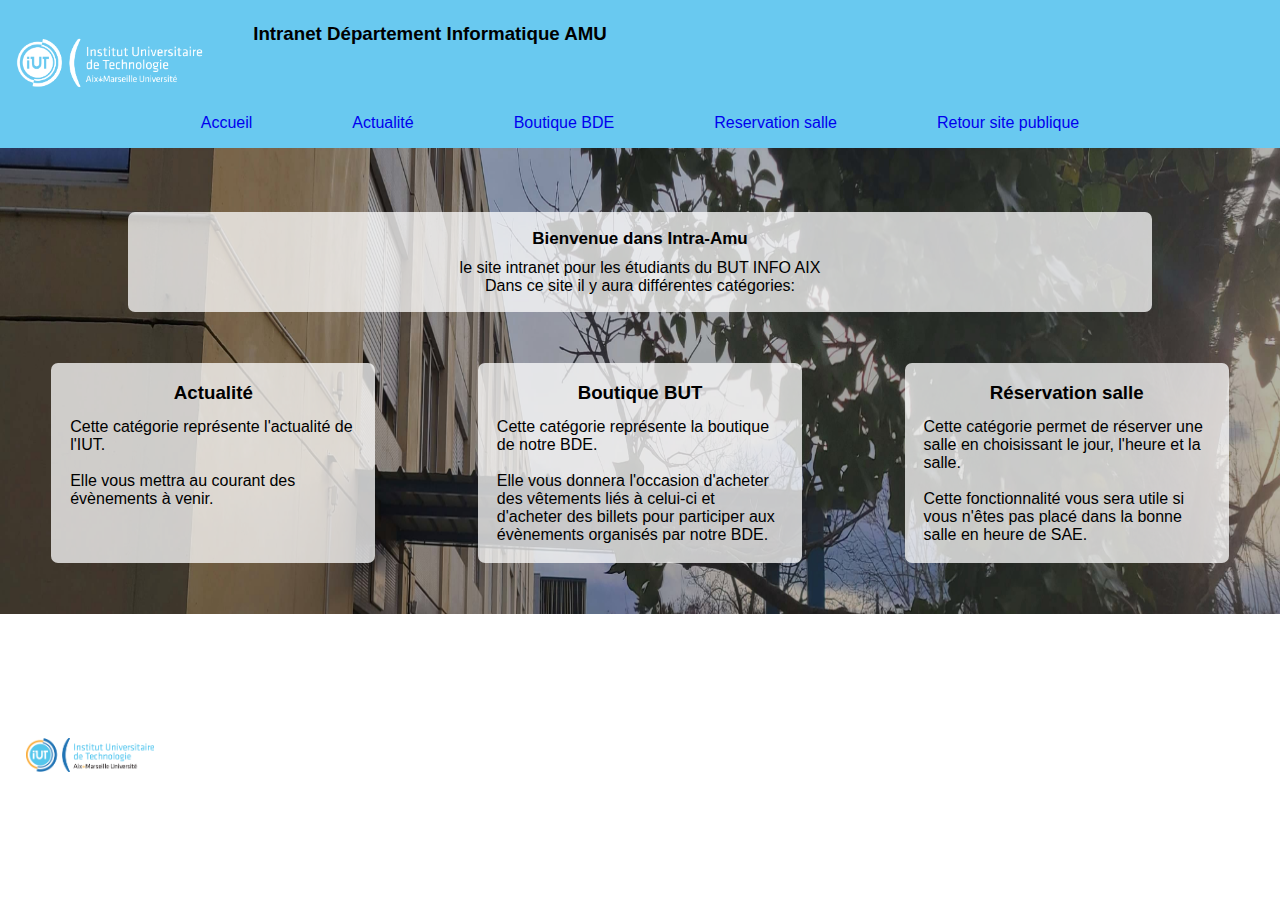
<file: IntraNet/index.html>
<!DOCTYPE html>
<html lang="fr">
<head>
    <meta charset="UTF-8">
    <link rel="stylesheet" href="css/style.css">

    <title>Intra-Amu</title>
</head>
<body>
<header>

        <nav class="navbar">
            <div class="e">
                <a href="https://www.univ-amu.fr/"><img src="img/logo_blanc_iut.png" alt="site original de l'iut"></a>
                <h3 class = "logo_title">Intranet Département Informatique AMU</h3>
            </div>
            <ul>
                <li><a href="index.html">Accueil</a></li>
                <li><a href="Actualite.html">Actualité</a></li>
                <li><a href="BoutiqueBDE.html">Boutique BDE</a></li>
                <li><a href="ReservationSalle.html">Reservation salle</a></li>
                <li><a href="../site_departement_info/html/index.html">Retour site publique</a></li>
            </ul>
</header>
<div class="encadrert"><h2>Bienvenue dans Intra-Amu</h2>le site intranet pour les étudiants du BUT INFO AIX<br>
    Dans ce site il y aura différentes catégories: </div>
<div class="e_encadre">
    <div class="encadrer"><h3>Actualité</h3>Cette catégorie représente l'actualité de l'IUT.<br><br>
        Elle vous mettra au courant des évènements à venir.</div>

    <div class="encadrer"><h3>Boutique BUT</h3>Cette catégorie représente la boutique de notre BDE.<br><br>
        Elle vous donnera l'occasion d'acheter des vêtements liés à celui-ci et d'acheter des billets pour participer aux évènements organisés par notre BDE.</div>

    <div class="encadrer"><h3>Réservation salle</h3> Cette catégorie permet de réserver une salle en choisissant le jour,
        l'heure et la salle.<br><br> Cette fonctionnalité vous sera utile si vous n'êtes pas placé dans la bonne salle en heure de SAE.</div>
</div>



<footer>
    <a class="logo" href="https://www.univ-amu.fr/"><img src="img/logo_amu_header.png"></a>

    </footer>

    <script src="javascript/redirect.js"></script>
</body>
</html>
</file>
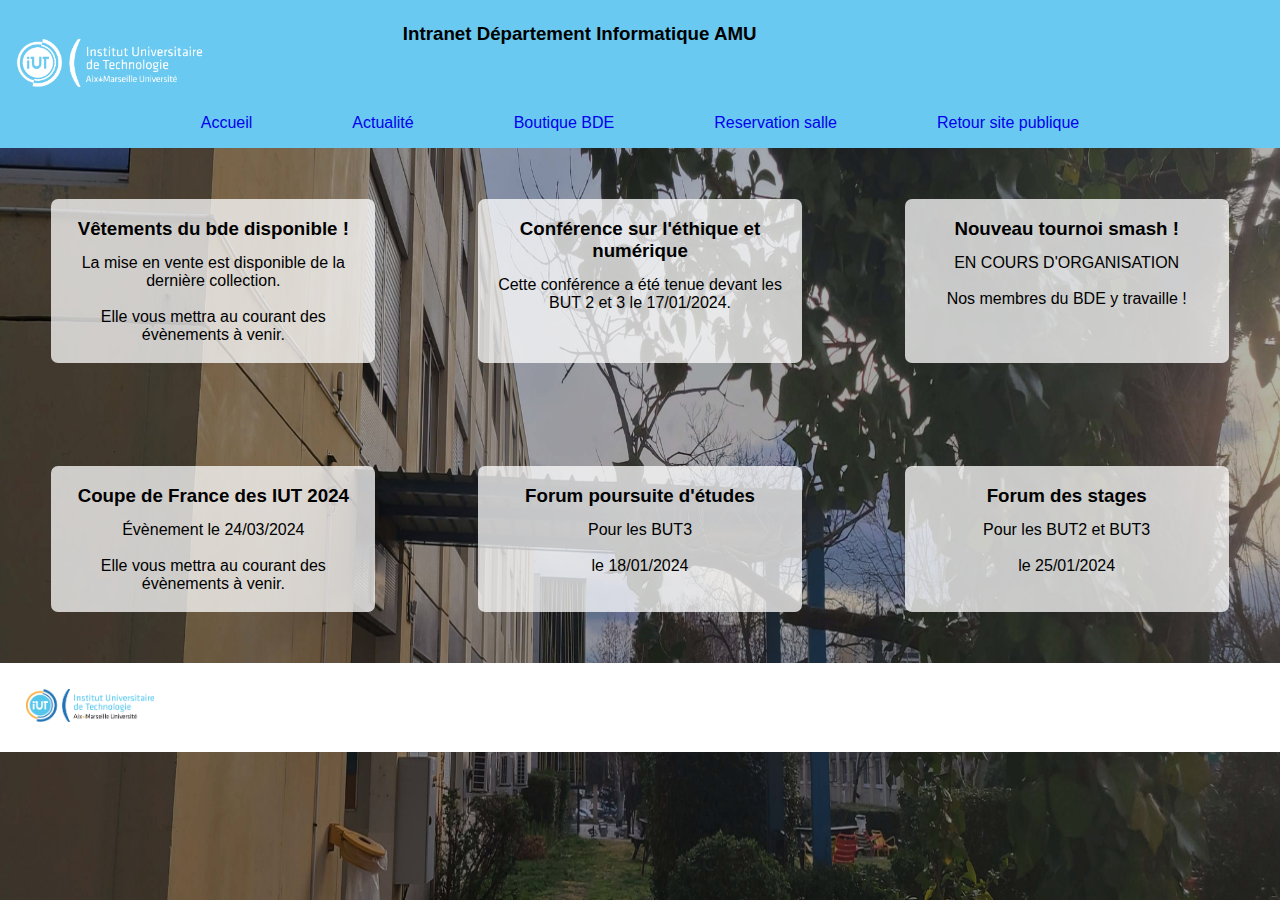
<file: IntraNet/Actualite.html>
<!DOCTYPE html>
<html lang="fr">
<head>
    <meta charset="UTF-8">
    <link rel="stylesheet" href="css/Actualite.css">
    <title>Intra-Amu</title>
</head>
<body>
    <header>

        <nav class="navbar">
            <div class="e">
                <a href="https://www.univ-amu.fr/"><img src="img/logo_blanc_iut.png" alt="site original de l'iut"></a>

                <h3 class = "logo_title">Intranet Département Informatique AMU</h3>
            </div>
            <ul>
                <li><a href="index.html">Accueil</a></li>
                <li><a href="Actualite.html">Actualité</a></li>
                <li><a href="BoutiqueBDE.html">Boutique BDE</a></li>
                <li><a href="ReservationSalle.html">Reservation salle</a></li>
                <li><a href="../site_departement_info/html/index.html">Retour site publique</a></li>

            </ul>

        </nav>
    </header>


    <div class="e_encadre">
        <div class="encadrer"><h3>Vêtements du bde disponible !</h3>La mise en vente est disponible de la dernière collection.<br><br>
            Elle vous mettra au courant des évènements à venir.</div>

        <div class="encadrer"><h3>Conférence sur l'éthique et numérique</h3>Cette conférence a été tenue devant les BUT 2 et 3 le 17/01/2024.<br><br>
            </div>

        <div class="encadrer"><h3>Nouveau tournoi smash !</h3> EN COURS D'ORGANISATION<br><br>
            Nos membres du BDE y travaille !</div>

    </div>

    <div class="e_encadre">
        <div class="encadrer"><h3>Coupe de France des IUT 2024</h3>Évènement le 24/03/2024<br><br>
            Elle vous mettra au courant des évènements à venir.</div>

        <div class="encadrer"><h3>Forum poursuite d'études</h3>Pour les BUT3<br><br>
            le 18/01/2024
            </div>

        <div class="encadrer"><h3>Forum des stages</h3> Pour les BUT2 et BUT3<br><br>
            le 25/01/2024
            </div>
    </div>

    <footer>
        <a class="logo" href="https://www.univ-amu.fr/"><img src="img/logo_amu_header.png"></a>

    </footer>
    <script src="javascript/redirect.js"></script>
</body>
</html>
</file>
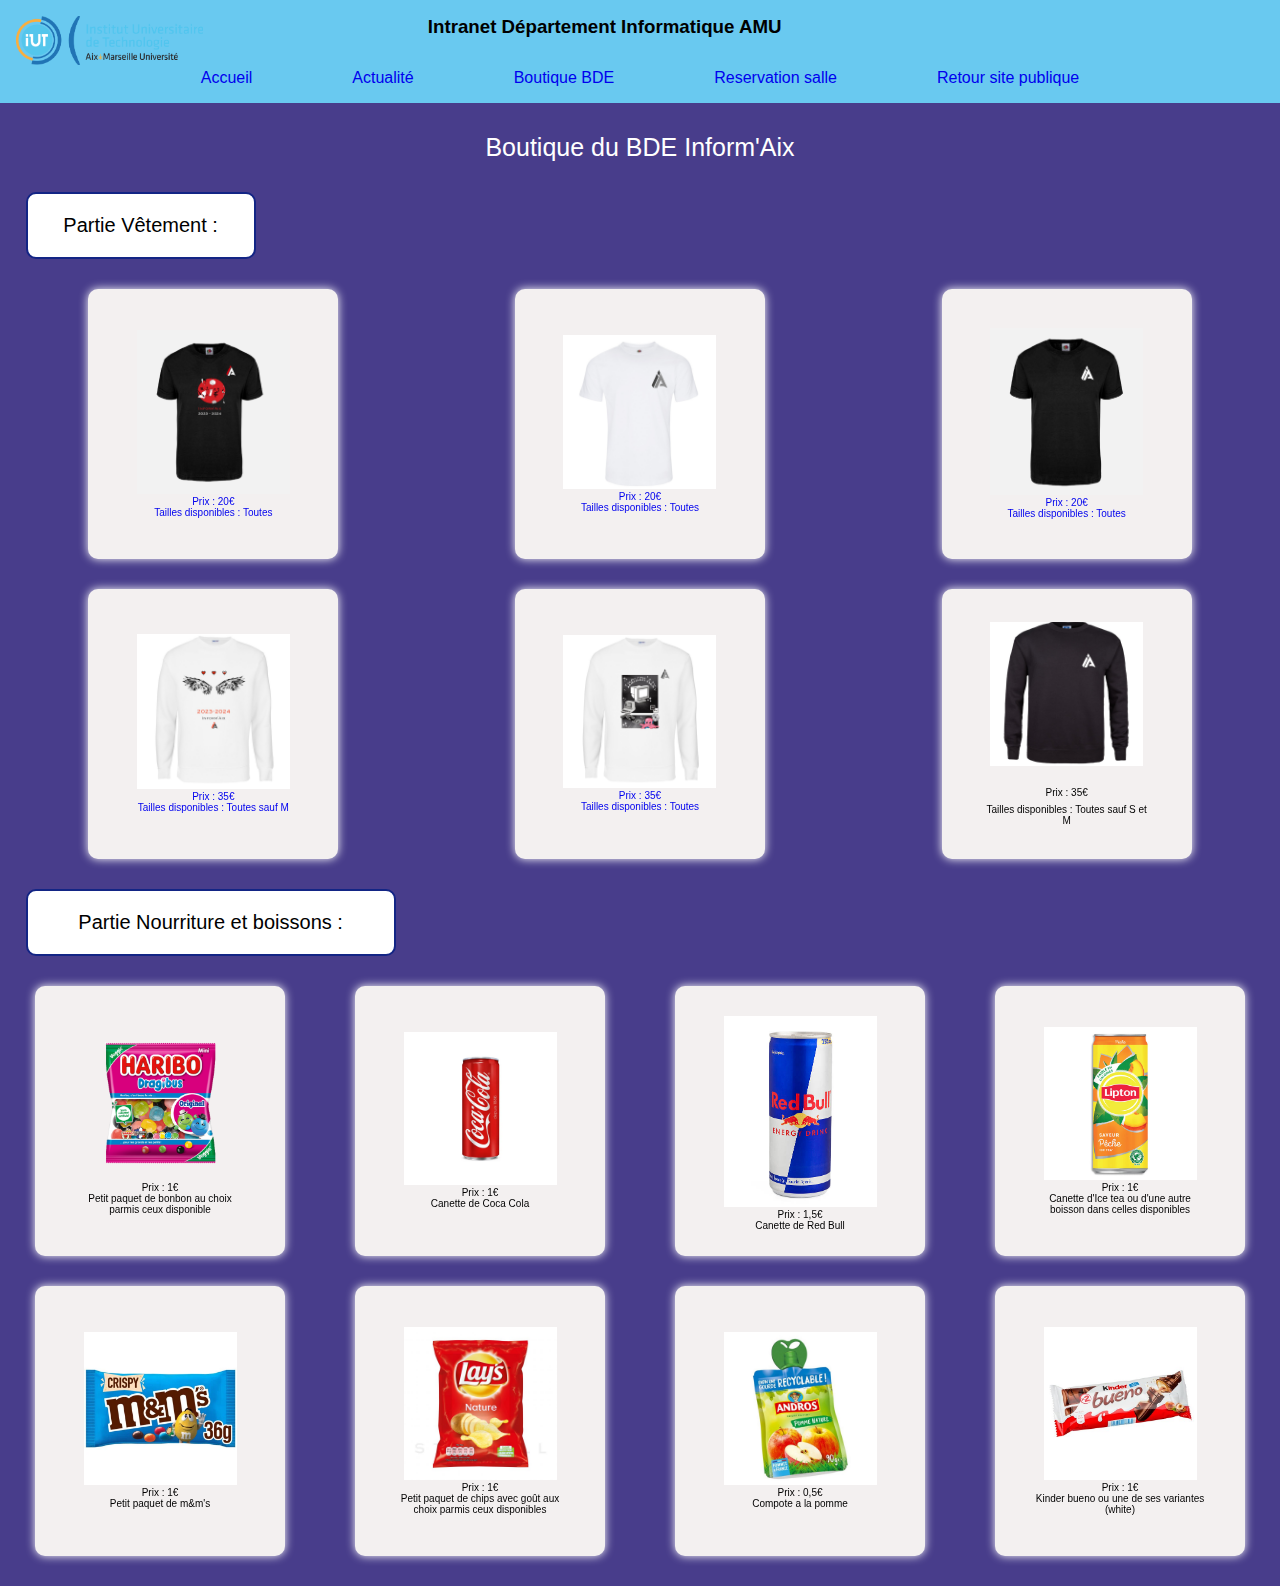
<file: IntraNet/BoutiqueBDE.html>
<!DOCTYPE html>
<html lang="fr">
<head>
    <meta charset="UTF-8">
    <link rel="stylesheet" href="css/BoutiqueBDE.css">
    <title>Intra-Amu</title>
    <script>
        // Fonction pour afficher le pop-up
        function showPopup() {
            document.getElementById('popup').style.display = 'flex';
        }

        // Fonction pour masquer le pop-up
        function hidePopup() {
            document.getElementById('popup').style.display = 'none';
        }

    </script>
</head>
<body>
<header>
    <nav class="navbar">
        <div class="e">
            <a href="index.html"><img src="img/logo_amu_header.png" alt="Accueil"></a>

            <h3 class = "logo_title">Intranet Département Informatique AMU</h3>
        </div>
        <ul>
            <li><a href="index.html">Accueil</a></li>
            <li><a href="Actualite.html">Actualité</a></li>
            <li><a href="BoutiqueBDE.html">Boutique BDE</a></li>
            <li><a href="ReservationSalle.html">Reservation salle</a></li>
            <li><a href="../site_departement_info/html/index.html">Retour site publique</a></li>
        </ul>
    </nav>
</header>
<div class="overlay" id="popup">
    <div class="popup" onclick="hidePopup()">
        <span class="close-btn" onclick="hidePopup()">&times;</span>
        <p>Ce produit est disponible au BDE, rends-toi là-bas pour l'acheter.</p>
    </div>
</div>
    <div class="produit">
        Boutique du BDE Inform'Aix
    </div>
    <div class="partie">
    Partie Vêtement :
    </div>
    <div class="vrai_produit">
        <div class="vrai_vrai_produit">
            <a href="https://informaix.sumupstore.com/article/t-shirt-japon">
            <div><img src="img/t%20shirt%20japon.png"></div>
            <div>Prix : 20€</div>
            <div>Tailles disponibles : Toutes</div></a>
        </div>
        <div class="vrai_vrai_produit">
            <a href="https://informaix.sumupstore.com/article/t-shirt-inform-aix-blanc">
            <div><img src="img/t_shirt_blanc.png"></div>
            <div>Prix : 20€</div>
                <div>Tailles disponibles : Toutes</div></a>
        </div>
        <div class="vrai_vrai_produit">
            <a href="https://informaix.sumupstore.com/article/t-shirt-inform-aix-noir">
            <div><img src="img/t%20shit%20noir.png"></div>
            <div>Prix : 20€</div>
                <div>Tailles disponibles : Toutes</div></a>
    </div>
    </div>
    <div class="vrai_produit">
            <div class="vrai_vrai_produit">
                <a href="https://informaix.sumupstore.com/article/sweat-gamer">
                <div><img src="img/pull_gamer.png"></div>
                <div>Prix : 35€</div>
                    <div>Tailles disponibles : Toutes sauf M</div></a>
            </div>
            <div class="vrai_vrai_produit">
                <a href="https://informaix.sumupstore.com/article/sweat-informatique">
                <div><img src="img/pull_informaix.png"></div>
                <div>Prix : 35€</div>
                    <div>Tailles disponibles : Toutes</div></a>
            </div>
        <div class="vrai_vrai_produit">
            <div><img src="img/pull_noir.png">
            </div>
            <div>Prix : 35€</div>
                <div>Tailles disponibles : Toutes sauf S et M</div></a>
        </div>
    </div>
    <div class="partie2">
        Partie Nourriture et boissons :
    </div>
<div class="vrai_produit">
    <div class="vrai_vrai_produit"><a onclick="showPopup()">
            <div><img src="img/dragibus.png"></div>
            <div>Prix : 1€</div>
            <div>Petit paquet de bonbon au choix parmis ceux disponible</div></a>
    </div>
    <div class="vrai_vrai_produit"><a onclick="showPopup()">
            <div><img src="img/COCA-33cl.webp"></div>
            <div>Prix : 1€</div>
            <div>Canette de Coca Cola</div></a>
    </div>
    <div class="vrai_vrai_produit">
        <a onclick="showPopup()">
            <div><img src="img/canette_red_bull.jpg"></div>
            <div>Prix : 1,5€</div>
            <div>Canette de Red Bull</div></a>
    </div>
    <div class="vrai_vrai_produit">
        <a onclick="showPopup()">
            <div><img src="img/496032_d1.jpg"></div>
            <div>Prix : 1€</div>
            <div>Canette d'Ice tea ou d'une autre boisson dans celles disponibles</div></a>
    </div>
</div>
<div class="vrai_produit">
    <div class="vrai_vrai_produit">
        <a onclick="showPopup()">
            <div><img src="img/m&ms.webp"></div>
            <div>Prix : 1€</div>
            <div>Petit paquet de m&m's</div></a>
    </div>
    <div class="vrai_vrai_produit">
        <a onclick="showPopup()">
            <div><img src="img/lays_chips_nature_45g_centrale_ethnique.jpg"></div>
            <div>Prix : 1€</div>
            <div>Petit paquet de chips avec goût aux choix parmis ceux disponibles</div></a>
    </div>
    <div class="vrai_vrai_produit">
        <a onclick="showPopup()">
            <div><img src="img/gourdes-compote-de-pomme-andros-90g-recyclable.jpg"></div>
            <div>Prix : 0,5€</div>
            <div>Compote a la pomme</div></a>
    </div>
    <div class="vrai_vrai_produit">
        <a onclick="showPopup()">
            <div><img src="img/kinder%20bueno.jpg"></div>
            <div>Prix : 1€</div>
            <div>Kinder bueno ou une de ses variantes (white)</div></a>
    </div>
</div>
<script src="javascript/redirect.js"></script>
</body>
</html>
</file>
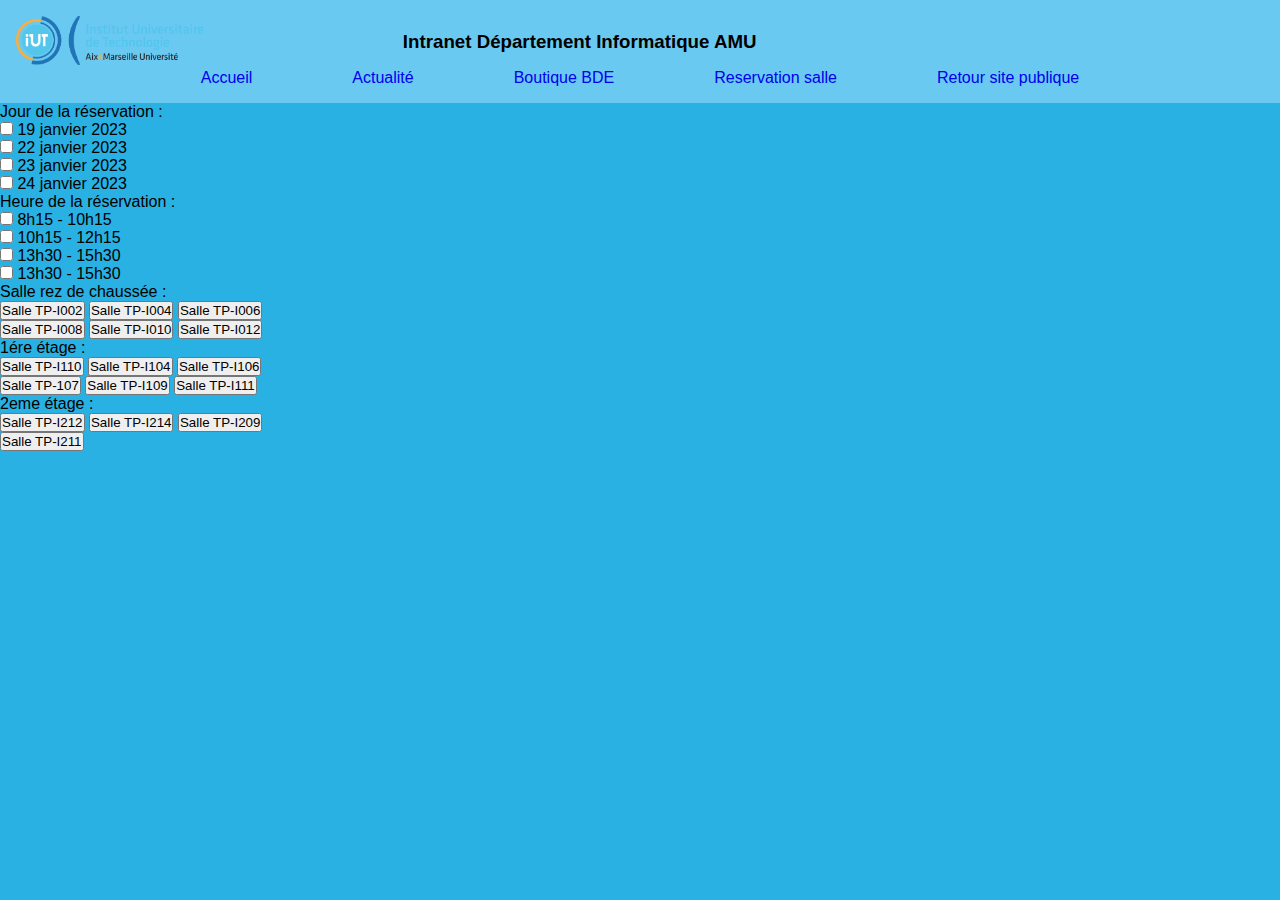
<file: IntraNet/ReservationSalle.html>
<!DOCTYPE html>
<html lang="fr">
<head>
    <meta charset="UTF-8">
    <link rel="stylesheet" href="css/ReservationSalle.css">
    <title>Intra-Amu</title>
</head>
<body>
    <header>

        <nav class="navbar">
            <div class="e">
                <a href="index.html"><img src="img/logo_amu_header.png" alt="Accueil"></a>
                <h3 class = "logo_title">Intranet Département Informatique AMU</h3>
            </div>
            <ul>
                <li><a href="index.html">Accueil</a></li>
                <li><a href="Actualite.html">Actualité</a></li>
                <li><a href="BoutiqueBDE.html">Boutique BDE</a></li>
                <li><a href="ReservationSalle.html">Reservation salle</a></li>
                <li><a href="../site_departement_info/html/index.html">Retour site publique</a></li>

            </ul>

        </nav>
    </header>
    <form id="form" title="contact" action="mailto:iut-aix-rt@univ-amu.fr" name="Bonjour, je vous contact pour la réservation d'une salle" method="post" enctype="text/plain" class="coucou">
        <div class="e">
        <div class="resa_texte">
            Jour de la réservation :
        </div>
        <p class="choix">
            <input  type="checkbox" name="Jour de la reservation " value=" 19 janvier 2023" id="moins15"> <label for="moins15">19 janvier 2023</label><br>
            <input  type="checkbox" name="Jour de la reservation " value=" 22 janvier 2023" id="medium15-25"> <label for="medium15-25">22 janvier 2023</label><br>
            <input  type="checkbox" name="Jour de la reservation " value=" 23 janvier 2023" id="medium25-40"> <label for="medium25-40">23 janvier 2023</label><br>
            <input  type="checkbox" name="Jour de la reservation " value=" 24 janvier 2023" id="plus40"> <label for="plus40">24 janvier 2023</label>
            </p>
        <div class="resa_texte">
            Heure de la réservation :
        </div>
            <p aria-required="true" class="choix">
                <input type="checkbox" name="Heure de la reservation " value=" 8h15 - 10h15" id="heure_debut"> <label for="moins15">8h15 - 10h15</label><br>
                <input type="checkbox" name="Heure de la reservation " value=" 10h15 - 12h15" id="heure_matin"> <label for="medium15-25">10h15 - 12h15</label><br>
                <input type="checkbox" name="Heure de la reservation " value=" 13h30 - 15h30" id="heure_aprem"> <label for="medium25-40">13h30 - 15h30</label><br>
                <input type="checkbox" name="Heure de la reservation " value=" 13h30 - 15h30" id="heure_fin"> <label for="plus40">13h30 - 15h30</label>
            </p>
    </div>
    <div class="salle">
        Salle rez de chaussée :
    </div>
    <div class="salle_rez_de_chaussee_general">
        <button name="Salle  " value=" TP-I002" class="salle_rez_de_chaussee">Salle TP-I002</button>
        <button name="Salle  " value=" TP-I004" class="salle_rez_de_chaussee">Salle TP-I004</button>
        <button name="Salle  " value=" TP-I006" class="salle_rez_de_chaussee">Salle TP-I006</button>
    </div>
    <div class="salle_rez_de_chaussee_general">
        <button name="Salle  " value=" TP-I008" class="salle_rez_de_chaussee">Salle TP-I008</button>
        <button name="Salle  " value=" TP-I010" class="salle_rez_de_chaussee">Salle TP-I010</button>
        <button name="Salle  " value=" TP-I012" class="salle_rez_de_chaussee">Salle TP-I012</button>
    </div>
    <div class="salle">
        1ére étage :
    </div>
    <div class="salle_rez_de_chaussee_general">
        <button name="Salle  " value=" TP-I110" class="salle_rez_de_chaussee">Salle TP-I110</button>
        <button name="Salle  " value=" TP-I104" class="salle_rez_de_chaussee">Salle TP-I104</button>
        <button name="Salle  " value=" TP-I106" class="salle_rez_de_chaussee">Salle TP-I106</button>
    </div>
    <div class="salle_rez_de_chaussee_general">
        <button name="Salle  " value=" TP-I107" class="salle_rez_de_chaussee">Salle TP-107</button>
        <button name="Salle  " value=" TP-I109" class="salle_rez_de_chaussee">Salle TP-I109</button>
        <button name="Salle  " value=" TP-I111" class="salle_rez_de_chaussee">Salle TP-I111</button>
    </div>
    </div>
    <div class="salle">
        2eme étage :
    </div>
    <div class="salle_rez_de_chaussee_general">
        <button name="Salle  " value=" TP-I212" class="salle_rez_de_chaussee">Salle TP-I212</button>
        <button name="Salle  " value=" TP-I214" class="salle_rez_de_chaussee">Salle TP-I214</button>
        <button name="Salle  " value=" TP-I209" class="salle_rez_de_chaussee">Salle TP-I209</button>
    </div>
    <div class="salle_rez_de_chaussee_general">
        <button name="Salle  " value=" TP-I211" class="salle_rez_de_chaussee">Salle TP-I211</button>
    </div>
    </form>
    <script src="javascript/redirect.js"></script>
</body>
</html>
</file>
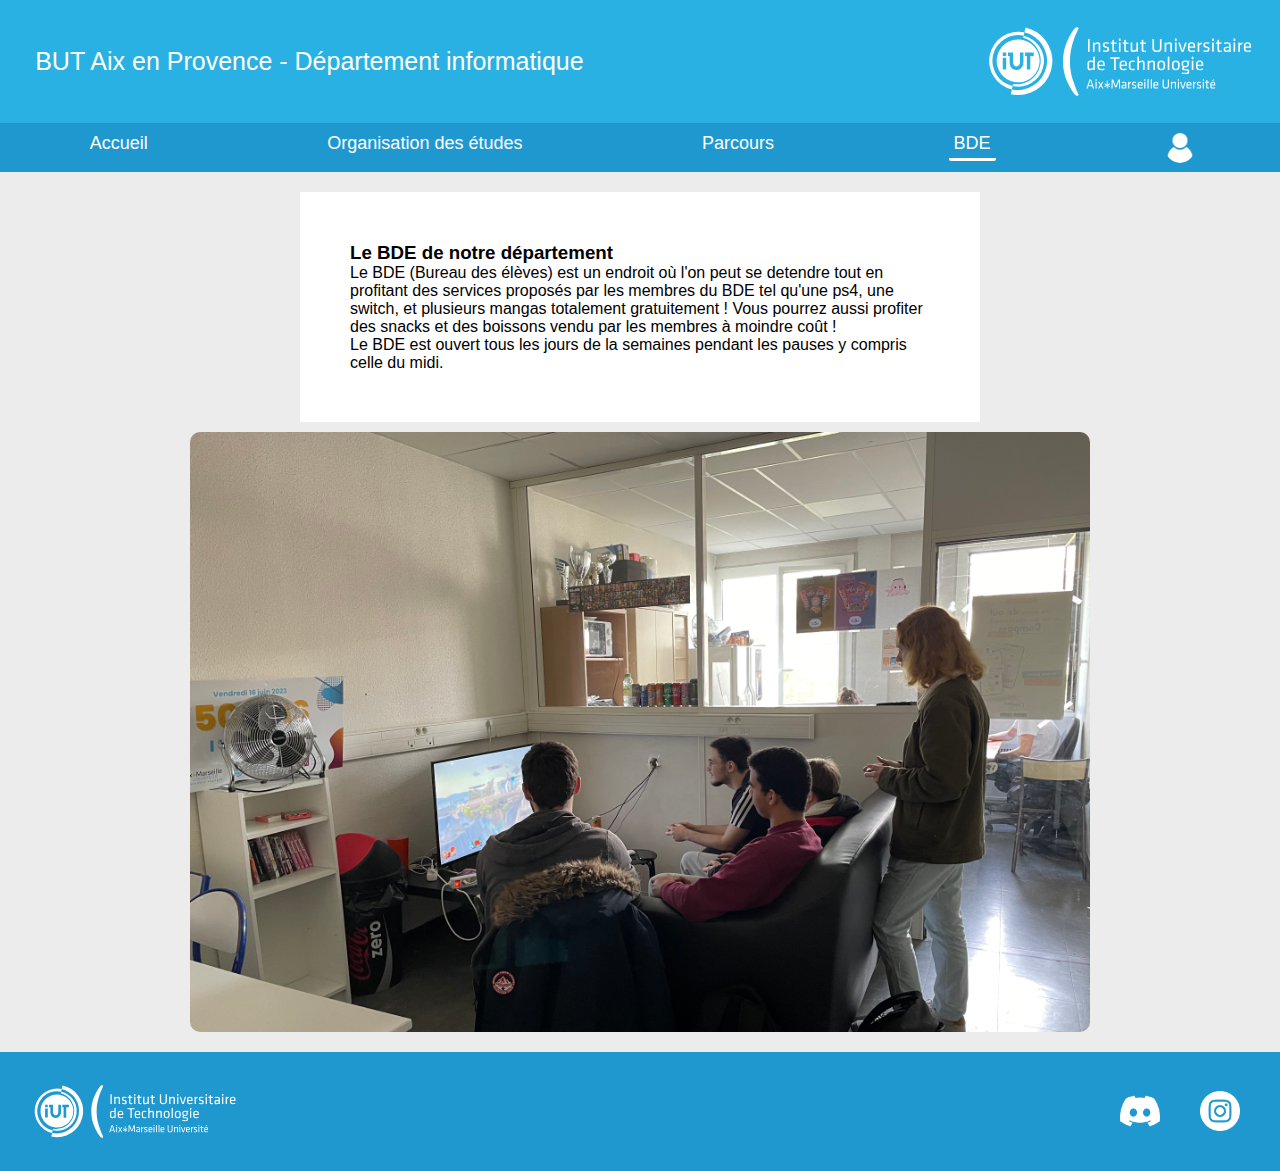
<file: site_departement_info/html/bde.html>
<!DOCTYPE html>
<html lang="fr">

<head>
    <meta charset="UTF-8">
    <meta name="viewport" content="width=device-width, initial-scale=1.0" />
    <meta name="description" content="Site de du département informatique.">
    <link rel="stylesheet" href="../css/style.css">
    <link rel="icon" type="image/png" href="../images/logo/logo.png">
    <title>Département informatique - BDE</title>
</head>

<body>
    <div class="top">
        <h1 class="phrase">BUT Aix en Provence - Département informatique</h1>
        <img src="../images/logo/logoblanc.svg" width="300px"/>
    </div>
    <nav class="navbar">
            <ul class="nav-links">
                <li><a href="index.html" class="nav-item">Accueil</a></li>
                <li><a href="organisation-des-etudes.html" class="nav-item">Organisation des études</a></li>
                <li><a href="parcours-et-debouches.html" class="nav-item">Parcours</a></li>
                <li><a id="pageactuelle" href="bde.html" class="nav-item">BDE</a></li>
                <a href="login.html"><img id="intra" src="../images/logo/logo-intranet.png"></a>
            </ul>
    </nav>
    <div class="content4">
        <h3>Le BDE de notre département</h3>
        <p>Le BDE (Bureau des élèves) est un endroit où l'on peut se detendre tout en profitant des services proposés par les membres du BDE tel qu'une ps4, une switch, et plusieurs mangas totalement gratuitement ! Vous pourrez aussi profiter des snacks et des boissons vendu par les membres à moindre coût !<br>Le BDE est ouvert tous les jours de la semaines pendant les pauses y compris celle du midi.</p>

    </div>
    <div class="imgbde"></div>
    
    <footer class="footer">
        <div class="flexFooter">
            <img src="../images/logo/logoblanc.svg" class="left" width="230px"/>

            <a href="https://discord.gg/k7c97u4DwS" target="_blank"><div src="../images/logo/logo-discord.png" title="Serveur discord" class="discord" ></div></a>
            <a href="https://www.instagram.com/iutaixmars?igsh=bjcwZnNxaWw1dXVx" target="_blank"><div src="../images/logo/logo-instagram.webp" title="compte instagram" class="insta"></div></a>
        </div>
    </footer>
    <script src="../javascript/script.js"></script>
</body>

</html>
</file>
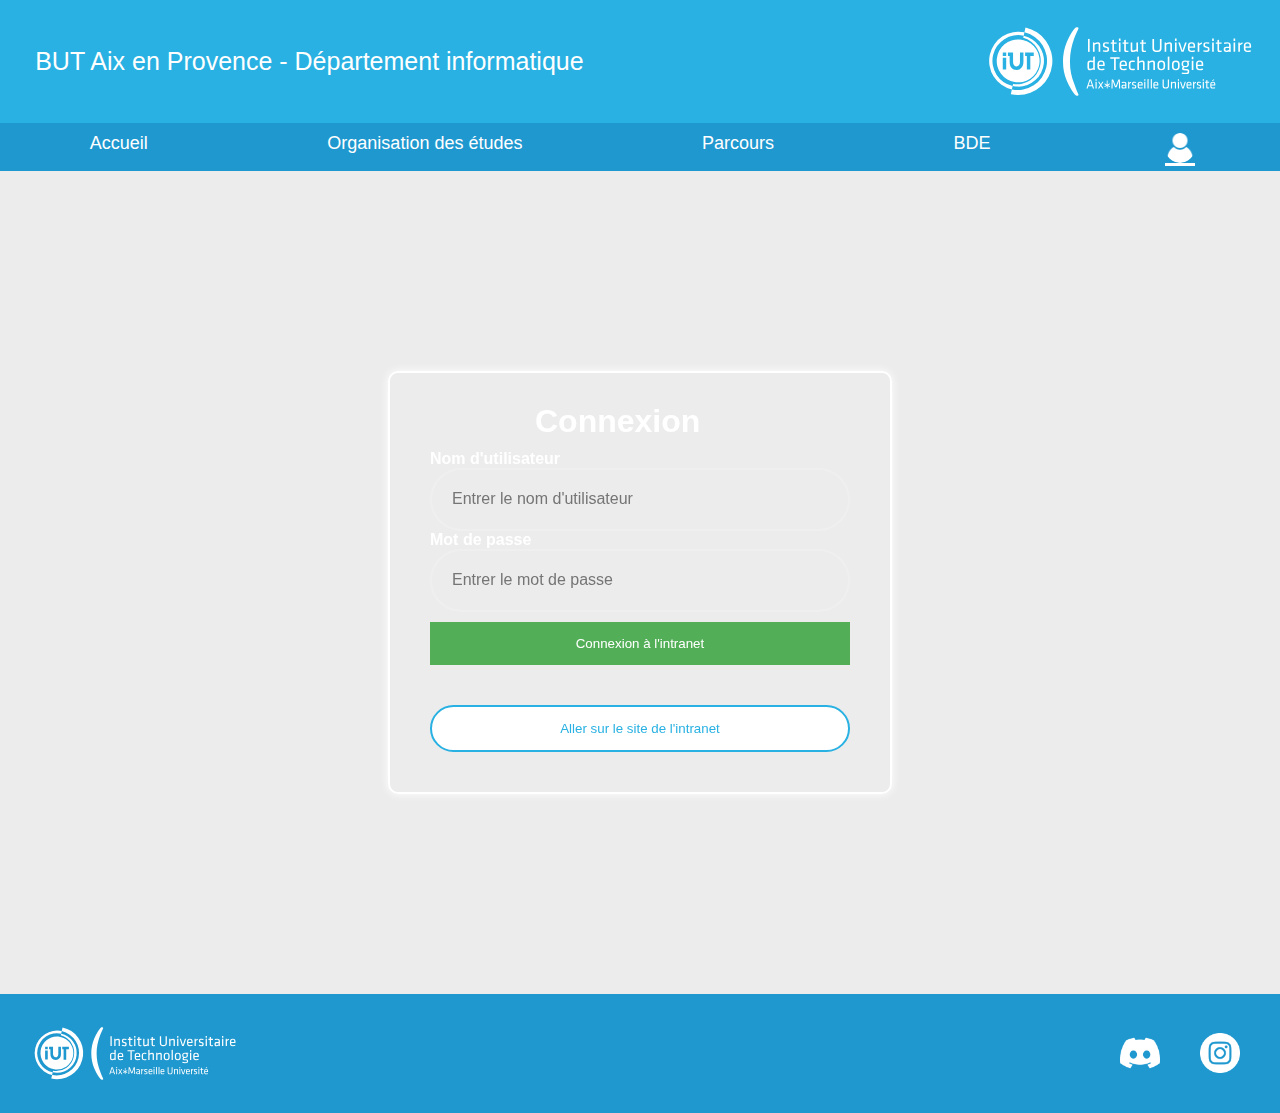
<file: site_departement_info/html/login.html>
<html>
<head>
    <meta charset="utf-8">
    <link rel="stylesheet" href="../css/login.css" media="screen" type="text/css" />
    <link rel="stylesheet" href="../css/style.css" media="screen" type="text/css" />
    <link rel="icon" type="image/png" href="../images/logo/logo.png">
    <title>Département informatique - Login</title>
</head>
<body>
    
    <div class="top">
        <h1 class="phrase">BUT Aix en Provence - Département informatique</h1>
        <img src="../images/logo/logoblanc.svg" width="300px"/>
    </div>
    <nav class="navbar">
        <ul class="nav-links">
            <li><a href="index.html" class="nav-item">Accueil</a></li>
            <li><a href="organisation-des-etudes.html" class="nav-item">Organisation des études</a></li>
            <li><a href="parcours-et-debouches.html" class="nav-item">Parcours</a></li>
            <li><a href="bde.html" class="nav-item">BDE</a></li>
            <a href="login.html" id="pageactuelle" ><img href="login.html" id="intra" src="../images/logo/logo-intranet.png"></a>
        </ul>
    </nav>
    <div id="prbg">
    <div id="container">
    <div id="cache">
        <h1 id="tite">Connexion</h1>

        <label><b id="inf1">Nom d'utilisateur</b></label>
        <input type="text" id="username" placeholder="Entrer le nom d'utilisateur" name="username">

        <label><b id="inf2">Mot de passe</b></label>
        <input type="password" id="password" placeholder="Entrer le mot de passe" name="password" required>
    </div>
    <div id="cache2">
        <label><b id="inf3" >Mot de passe</b></label>
        <input type="password" id="cpassword" placeholder="Entrer le mot de passe" name="password" required>
    </div>
    
    <input type="submit" id='submit' value="Connexion à l'intranet" onclick="envoie();" >
    <input type="submit" id='mdp' value="Modifier mon mot de passe" onclick="modif();" >
    <input type="submit" id='deco' value="Se déconnecter" onclick="deco();" >
    <input type="submit" id='reset' value="Réinitialiser tout les mots de passes" onclick="reset();" >
    <p class="message"></p>
    <input type="submit" id='gointra' value="Aller sur le site de l'intranet" onclick="intra();" >
    </div>
    </div>
    <footer class="footer">
        <div class="flexFooter">
            <img src="../images/logo/logoblanc.svg" class="left" width="230px"/>

            <a href="https://discord.gg/k7c97u4DwS" target="_blank"><div src="../images/logo/logo-discord.png" title="Serveur discord" class="discord" ></div></a>
            <a href="https://www.instagram.com/iutaixmars?igsh=bjcwZnNxaWw1dXVx" target="_blank"><div src="../images/logo/logo-instagram.webp" title="compte instagram" class="insta"></div></a>
        </div>
    </footer>

    <script src="../javascript/formulaire.js"></script>
</body>
</html>
</file>
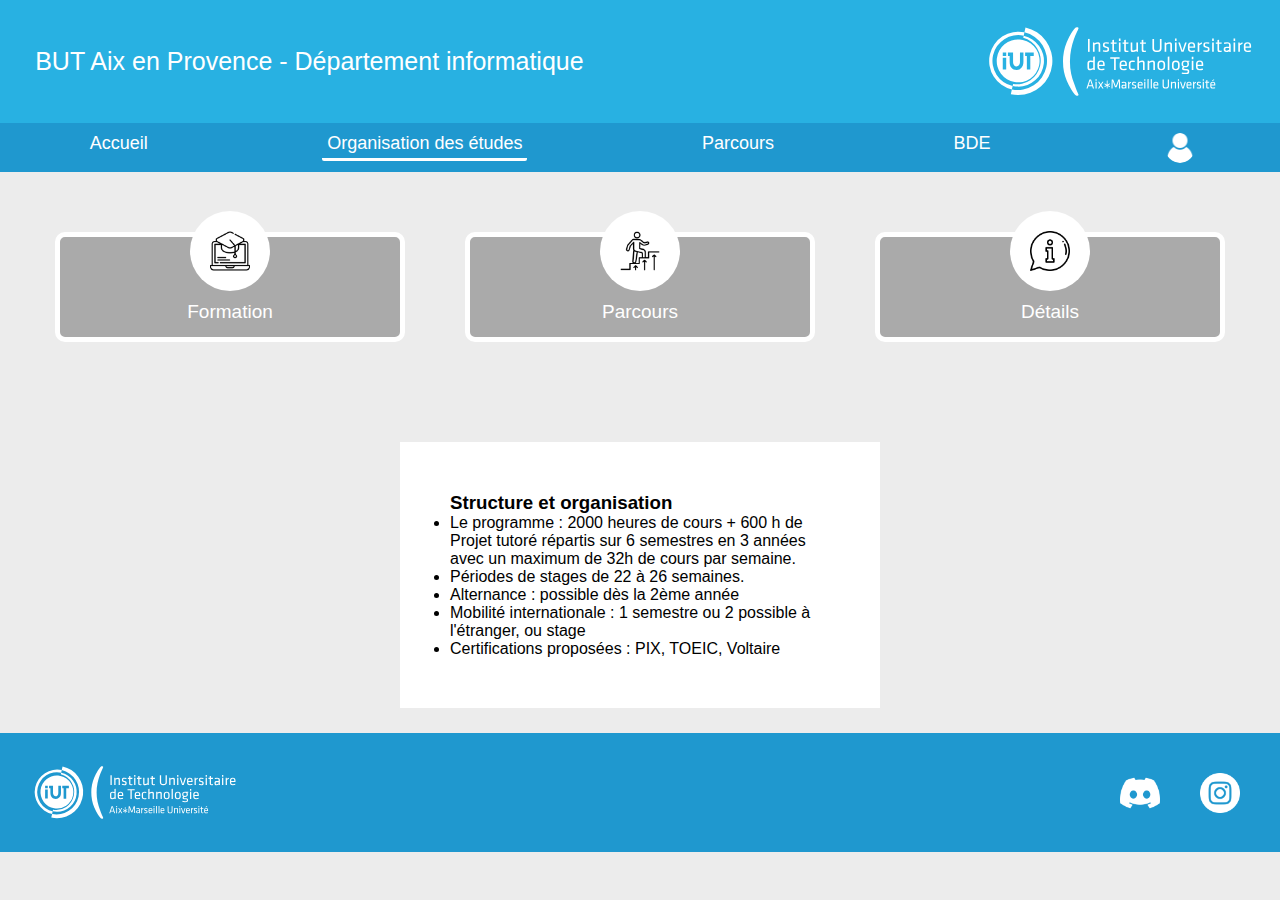
<file: site_departement_info/html/organisation-des-etudes.html>
<!DOCTYPE html>
<html lang="fr">

<head>
    <meta charset="UTF-8">
    <meta name="viewport" content="width=device-width, initial-scale=1.0" />
    <meta name="description" content="Site de du département informatique.">
    <link rel="stylesheet" href="../css/style.css">
    <link rel="icon" type="image/png" href="../images/logo/logo.png">
    <title>Département informatique - Organisation des études</title>
</head>

<body>
    <div class="top">
        <h1 class="phrase">BUT Aix en Provence - Département informatique</h1>
        <img src="../images/logo/logoblanc.svg" width="300px"/>
    </div>
    <nav class="navbar">
            <ul class="nav-links">
                <li><a href="index.html" class="nav-item">Accueil</a></li>
                <li><a id="pageactuelle" href="organisation-des-etudes.html" class="nav-item">Organisation des études</a></li>
                <li><a href="parcours-et-debouches.html" class="nav-item">Parcours</a></li>
                <li><a href="bde.html" class="nav-item">BDE</a></li>
                <a href="login.html"><img href="login.html" id="intra" src="../images/logo/logo-intranet.png"></a>
            </ul>
    </nav>
        <div class="flexaff">
            <div class="content">
                <div class="logo1"></div>
                <h2 class="tit2">Formation</h2>
                <p class="txt">Répartie sur 3 années, la formation représente 1800 heures encadrées,
                    auxquelles s'ajoutent 600 heures de projets tutorés et à minima 22 à 26 semaines
                    de stage et/ou d'alternance. Les deux parcours suivants sont proposés 
                    au Département d’Informatique de l’IUT site d’Aix-en-Provence : la réalisation d'applications
                    (conception, développement, validation) et le déploiement d’applications communicantes et sécurisées
                </p>
            </div>
            <div class="content">
                <div class="logo2"></div>
                <h2 class="tit2">Parcours</h2>
                <p class="txt">Ces deux parcours requièrent des savoir-être et des savoir-faire, tant académiques que professionnels, 
                    organisés autour du développement des six grandes compétences qui caractérisent le B.U.T. Informatique : 
                    Réaliser un développement d’application, 
                    Optimiser des solutions informatiques, 
                    Administrer des systèmes informatiques communicants complexes, 
                    Gérer des données de l’information, 
                    Conduire un projet, 
                    Travailler dans une équipe informatique, 
                </p>
            </div>
            <div class="content">
                <div class="logo3"></div>
                <h2 class="tit2">Détails</h2>
                <p class="txt">En particulier, le premier parcours repose sur une consolidation de la compétence "Optimiser des solutions
                    informatiques", alors que le second parcours s’appuie sur un renforcement de la compétence 
                    "Administrer des systèmes informatiques communicants complexes". D’un point de vue pratique, une partie du cursus pourra être réalisé en 
                    alternance ; une sortie diplômante à bac + 2 restera possible via l’obtention du D.U.T Informatique. Enfin, 
                    il sera en principe envisageable de suivre 1 ou 2 semestres à l’étranger pendant le cursus.
                </p>
        </div>
            
        </div>
        <div class="parcours"> 
            <h3>Structure et organisation</h3>
            <ul>
                <li>Le programme : 2000 heures de cours + 600 h de Projet tutoré répartis sur 6 semestres en 3 années avec un maximum de 32h de cours par semaine.</li>
                <li>Périodes de stages de 22 à 26 semaines.</li>
                <li>Alternance : possible dès la 2ème année</li>
                <li>Mobilité internationale : 1 semestre ou 2 possible à l'étranger, ou stage</li>
                <li>Certifications proposées : PIX, TOEIC, Voltaire</li>
            </ul>
        </div>
        <footer class="footer">
            <div class="flexFooter">
                <img src="../images/logo/logoblanc.svg" class="left" width="230px"/>
    
                <a href="https://discord.gg/k7c97u4DwS" target="_blank"><div src="../images/logo/logo-discord.png" title="Serveur discord" class="discord" ></div></a>
                <a href="https://www.instagram.com/iutaixmars?igsh=bjcwZnNxaWw1dXVx" target="_blank"><div src="../images/logo/logo-instagram.webp" title="compte instagram" class="insta"></div></a>
            </div>
        </footer>

    <script src="../javascript/script.js"></script>
</body>

</html>
</file>
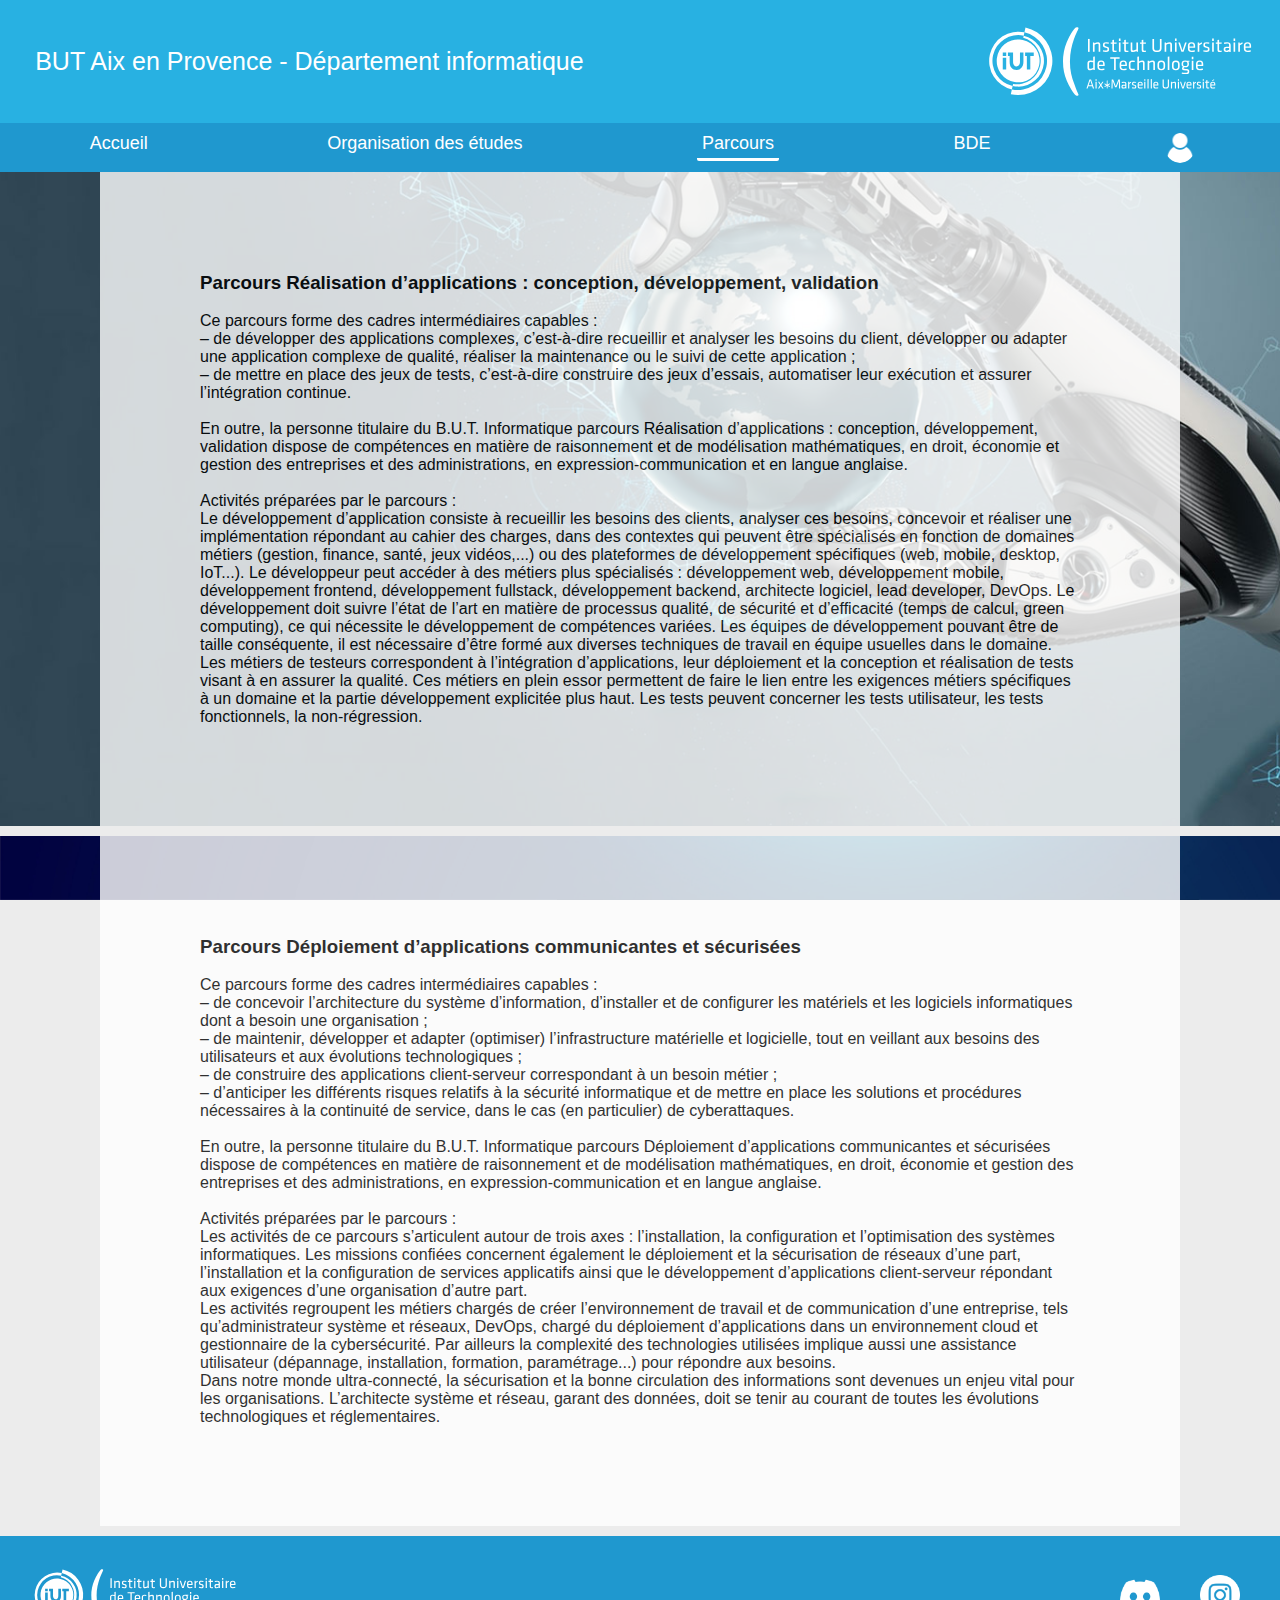
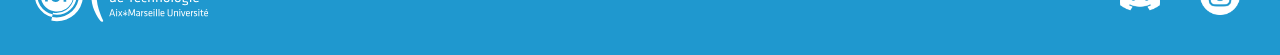
<file: site_departement_info/html/parcours-et-debouches.html>
<!DOCTYPE html>
<html lang="fr">

<head>
    <meta charset="UTF-8">
    <meta name="viewport" content="width=device-width, initial-scale=1.0" />
    <meta name="description" content="Site de du département informatique.">
    <link rel="stylesheet" href="../css/style.css">
    <link rel="icon" type="image/png" href="../images/logo/logo.png">
    <title>Département informatique - Parcours</title>
</head>

<body>
    <div class="top">
        <h1 class="phrase">BUT Aix en Provence - Département informatique</h1>
        <img src="../images/logo/logoblanc.svg" width="300px"/>
    </div>
    <nav class="navbar">
            <ul class="nav-links">
                <li><a href="index.html" class="nav-item">Accueil</a></li>
                <li><a href="organisation-des-etudes.html" class="nav-item">Organisation des études</a></li>
                <li><a id="pageactuelle" href="parcours-et-debouches.html" class="nav-item">Parcours</a></li>
                <li><a href="bde.html" class="nav-item">BDE</a></li>
                <a href="login.html"><img href="login.html" id="intra" src="../images/logo/logo-intranet.png"></a>
            </ul>
        </nav>
        <div class="bg">
            <div class="content2">
                <h3>Parcours Réalisation d’applications : conception, développement, validation</h3><br>
                <p>Ce parcours forme des cadres intermédiaires capables :<br>
    – de développer des applications complexes, c’est-à-dire recueillir et analyser les besoins du client, développer ou adapter une application complexe de qualité, réaliser la maintenance ou le suivi de cette application ;<br>
    – de mettre en place des jeux de tests, c’est-à-dire construire des jeux d’essais, automatiser leur exécution et assurer l’intégration continue.<br><br>
    En outre, la personne titulaire du B.U.T. Informatique parcours Réalisation d’applications : conception, développement, validation dispose de compétences en matière de raisonnement et de modélisation mathématiques, en droit, économie et gestion des entreprises et des administrations, en expression-communication et en langue anglaise.<br><br>
    Activités préparées par le parcours :<br>
    Le développement d’application consiste à recueillir les besoins des clients, analyser ces besoins, concevoir et réaliser une implémentation répondant au cahier des charges, dans des contextes qui peuvent être spécialisés en fonction de domaines métiers (gestion, finance, santé, jeux vidéos,...) ou des plateformes de développement spécifiques (web, mobile, desktop, IoT...). Le développeur peut accéder à des 
    métiers plus spécialisés : développement web, développement mobile, développement frontend, développement fullstack, développement backend, architecte logiciel, lead developer, DevOps. Le développement doit suivre l’état de l’art en matière de processus qualité, de sécurité et d’efficacité (temps de calcul, green computing), ce qui nécessite le développement de compétences variées. Les équipes de développement pouvant être de taille conséquente, il est nécessaire d’être formé aux diverses techniques de travail en équipe usuelles dans le domaine.<br>
    Les métiers de testeurs correspondent à l’intégration d’applications, leur déploiement et la conception et réalisation de tests visant à en assurer la qualité. Ces métiers en plein essor permettent de faire le lien entre les exigences métiers spécifiques à un domaine et la partie développement explicitée plus haut. Les tests peuvent concerner les tests utilisateur, les tests fonctionnels, la non-régression.</p>
            </div>
        </div>
    <div class="bg2">
        <div class="content2">
            <h3>Parcours Déploiement d’applications communicantes et sécurisées</h3><br>
            <p>Ce parcours forme des cadres intermédiaires capables :<br>
                – de concevoir l’architecture du système d’information, d’installer et de configurer les matériels et les logiciels informatiques dont a besoin une organisation ;<br>
                – de maintenir, développer et adapter (optimiser) l’infrastructure matérielle et logicielle, tout en veillant aux besoins des utilisateurs et aux évolutions technologiques ;<br>
                – de construire des applications client-serveur correspondant à un besoin métier ;<br>
                – d’anticiper les différents risques relatifs à la sécurité informatique et de mettre en place les solutions et procédures nécessaires à la continuité de service, dans le cas (en particulier) de cyberattaques.<br><br>
                En outre, la personne titulaire du B.U.T. Informatique parcours Déploiement d’applications communicantes et sécurisées dispose de compétences en matière de raisonnement et de modélisation mathématiques, en droit, économie et gestion des entreprises et des administrations, en expression-communication et en langue anglaise.<br><br>
                Activités préparées par le parcours :<br>
                Les activités de ce parcours s’articulent autour de trois axes : l’installation, la configuration et l’optimisation des systèmes informatiques. Les missions confiées concernent également le déploiement et la sécurisation de réseaux d’une part, l’installation et la configuration de services applicatifs ainsi que le développement d’applications client-serveur répondant aux exigences d’une organisation d’autre part.<br>
                Les activités regroupent les métiers chargés de créer l’environnement de travail et de  communication d’une entreprise, tels qu’administrateur système et réseaux, DevOps, chargé du déploiement d’applications dans un environnement cloud et gestionnaire de la cybersécurité.
                Par ailleurs la complexité des technologies utilisées implique aussi une assistance utilisateur (dépannage, installation, formation, paramétrage...) pour répondre aux besoins.<br>
                Dans notre monde ultra-connecté, la sécurisation et la bonne circulation des informations sont devenues un enjeu vital pour les organisations. L’architecte système et réseau, garant des données, doit se tenir au courant de toutes les évolutions technologiques et réglementaires.

            </p>
        </div>
    </div>
    <footer class="footer">
        <div class="flexFooter">
            <img src="../images/logo/logoblanc.svg" class="left" width="230px"/>

            <a href="https://discord.gg/k7c97u4DwS" target="_blank"><div src="../images/logo/logo-discord.png" title="Serveur discord" class="discord" ></div></a>
            <a href="https://www.instagram.com/iutaixmars?igsh=bjcwZnNxaWw1dXVx" target="_blank"><div src="../images/logo/logo-instagram.webp" title="compte instagram" class="insta"></div></a>
        </div>
    </footer>

    <script src="../javascript/script.js"></script>
</body>

</html>
</file>
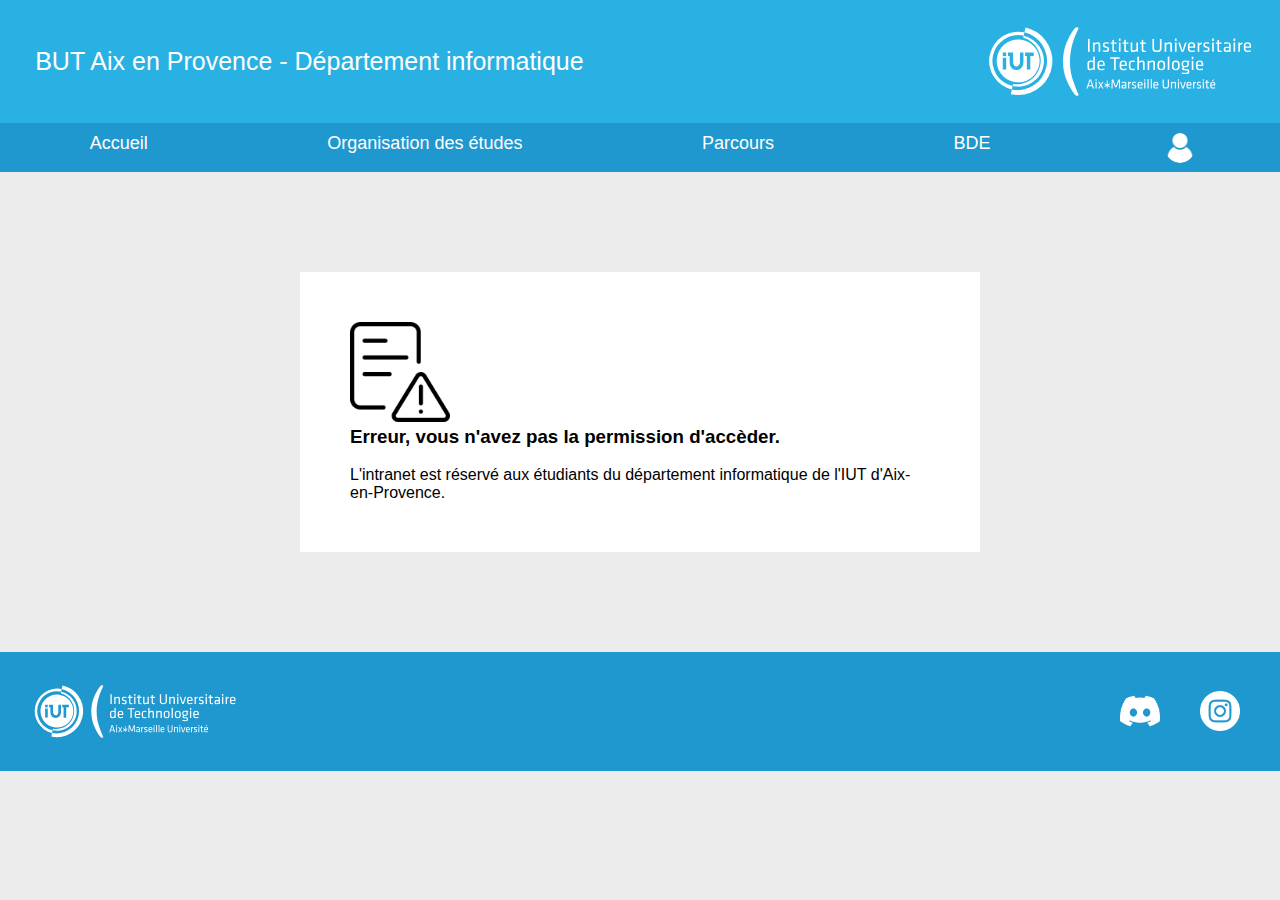
<file: site_departement_info/html/redirect.html>
<!DOCTYPE html>
<html lang="fr">

<head>
    <meta charset="UTF-8">
    <meta name="viewport" content="width=device-width, initial-scale=1.0" />
    <meta name="description" content="Site de du département informatique.">
    <link rel="stylesheet" href="../css/style.css">
    <link rel="icon" type="image/png" href="../images/logo/logo.png">
    <title>Département informatique - Accueil</title>
</head>
<body bgproprieties="fixed">
    <div class="top">
        <h1 class="phrase">BUT Aix en Provence - Département informatique</h1>
        <img src="../images/logo/logoblanc.svg" width="300px"/>
    </div>
    <nav class="navbar">
            <ul class="nav-links">
                <li><a href="index.html" class="nav-item">Accueil</a></li>
                <li><a href="organisation-des-etudes.html" class="nav-item">Organisation des études</a></li>
                <li><a href="parcours-et-debouches.html" class="nav-item">Parcours</a></li>
                <li><a href="bde.html" class="nav-item">BDE</a></li>
                <a href="login.html"><img id="intra" src="../images/logo/logo-intranet.png"></a>
            </ul>
    </nav>
    <div class="content5">
        <img width="100px" height="100px" src="../images/logo/erreur.png"/>
        <h3>Erreur, vous n'avez pas la permission d'accèder.</h3><br>
        <p>L'intranet est réservé aux étudiants du département informatique de l'IUT d'Aix-en-Provence.</p>
    </div>
</div>
    <footer class="footer">
        
        <div class="flexFooter">
            <img src="../images/logo/logoblanc.svg" class="left" width="230px"/>

            <a href="https://discord.gg/k7c97u4DwS" target="_blank"><div src="../images/logo/logo-discord.png" title="Serveur discord" class="discord" ></div></a>
            <a href="https://www.instagram.com/iutaixmars?igsh=bjcwZnNxaWw1dXVx" target="_blank"><div src="../images/logo/logo-instagram.webp" title="compte instagram" class="insta"></div></a>
        </div>
    </footer>

    <script src="../javascript/script.js"></script>
</body>

</html>
</file>
<file: IntraNet/css/style.css>
* {
    margin: 0;
    padding: 0;
    box-sizing: border-box;
}

body{
    font-family: Verdana, sans-serif;
    background-image: url("../img/DepInfo.jpg");
    background-size: 100% 100%;
    background-repeat: no-repeat;
    background-attachment: fixed;
    margin: 0;
    display: flex;
    flex-direction: column;
    min-height: 100vh;
}


a{text-decoration: none; }

.navbar{
    display: flex;
    flex-direction: column;
    align-items: center;
    padding: 16px;
    background-color: #69c9f0;
}

.navbar ul{
    display: flex;
    align-items: center;
    list-style-type: none;
}


.navbar .e{
    display: flex;
    flex-direction: row;
    align-items: center;
    justify-content: flex-start;

}

.navbar .e a{
    height: 15%;
    width: 15%;
    margin-right: 50px;
}



.navbar .e a img{
    height: 100%;
    width: 100%;
}



.navbar ul li a{
    padding: 40px;
    margin: 0 10px;
}

.navbar ul li a:focus{
    color:  #1d1d1d;
}



h2{
    text-align: center;
    margin-bottom: 1%;
    font-size: 17px;
}

h3{
    text-align: center;
    margin-bottom: 5%;
}

.encadrert{
    background-color: rgba(255, 255, 255, 0.75);
    text-align: center;
    margin-top: 5%;
    margin-left: 10%;
    margin-right: 10%;
    padding: 17px;
    border-radius: 7px;
    max-width: 100%;
}


.encadrer{
    background-color: rgba(255, 255, 255, 0.75);

    margin: 4%;

    padding: 19px;
    border-radius: 7px;
    width: 400px;


}

.e_encadre{
    display: flex;
    flex-direction: row;

}

footer{
    background-color: white;
    flex: 1;
    display: flex;
    flex-direction: row;
    align-items: center;
    justify-content: flex-start;
    padding-top: 2%;
    padding-bottom: 2%;
}

footer .logo {
    height: 10%;
    width: 10%;
    margin-right: 10%;
    margin-left: 2%;
}

footer .insta {
    height: 2%;
    width: 2%;
}

footer .logo img {
    max-width: 100%;
    max-height: 100%;
}

footer .insta img{

    height: 100%;
    width: 100%;

}
</file>
<file: IntraNet/css/Actualite.css>
* {
    margin: 0;
    padding: 0;
    box-sizing: border-box;
}

body{
    font-family: Verdana, sans-serif;

    background-image: url("../img/DepInfo.jpg");
    background-size: 100% 100%;

    background-repeat: no-repeat;
    background-attachment: fixed;
    margin: 0;
    display: flex;
    flex-direction: column;


}



a{text-decoration: none; }

.navbar{
    display: flex;
    flex-direction: column;
    align-items: center;
    padding: 16px;
    background-color: #69c9f0;
}

.navbar ul{
    display: flex;
    align-items: center;
    list-style-type: none;
}


.navbar .e{
    display: flex;
    flex-direction: row;
    align-items: center;
    justify-content: flex-start;

}

.navbar .e a{
    height: 15%;
    width: 15%;
    margin-right: 16%;
}



.navbar .e a img{
    height: 100%;
    width: 100%;
}



.navbar ul li a{
    padding: 40px;
    margin: 0 10px;
}

.navbar ul li a:focus{
    color:  #1d1d1d;
}

.navbar ul li a{
    padding: 40px;
    margin: 0 10px;
}

.navbar ul li a:focus{
    color:  #1d1d1d;
}

h3{
    text-align: center;
    margin-bottom: 5%;
}

.encadrer{
    background-color: rgba(255, 255, 255, 0.75);

    margin: 4%;

    padding: 19px;
    border-radius: 7px;
    width: 400px;
    text-align: center;

}

.e_encadre{
    display: flex;
    flex-direction: row;

}

footer{
    background-color: white;
    flex: 1;
    display: flex;
    flex-direction: row;
    align-items: center;
    justify-content: flex-start;
    padding-top: 2%;
    padding-bottom: 2%;
}

footer .logo {
    height: 10%;
    width: 10%;
    margin-right: 10%;
    margin-left: 2%;
}

footer .insta {
    height: 2%;
    width: 2%;
}

footer .logo img {
    max-width: 100%;
    max-height: 100%;
}

footer .insta img{

    height: 100%;
    width: 100%;

}
</file>
<file: IntraNet/css/BoutiqueBDE.css>
* {
    margin: 0;
    padding: 0;
    box-sizing: border-box;
}


body{
    font-family: Verdana, sans-serif;
    background-color: darkslateblue;
}


a{text-decoration: none; }

.navbar{
    display: flex;
    flex-direction: column;
    align-items: center;
    padding: 16px;
    background-color: #69c9f0;
}

.navbar ul{
    display: flex;
    align-items: center;
    list-style-type: none;
}





.navbar .e{
    display: flex;
    flex-direction: row;
    align-items: flex-start;
    justify-content: flex-start;

}

.navbar .e a{
    height: 15%;
    width: 15%;
    margin-right: 18%;
}

.navbar .e a img{
    height: 100%;
    width: 100%;
}

.navbar ul li a{
    padding: 40px;
    margin: 0 10px;
}

.navbar ul li a:focus{
    color:  #1d1d1d;
}

.produit{
    color: #fff;
    font-family : "Verdana",sans-serif;
    width:100%;
    text-align: center;
    font-size: 25px;
    background: darkslateblue;
    padding:30px 40px;
    margin:0 auto;
}

.vrai_produit{
    margin-top: 30px;
    display: flex;
    flex-direction: row;
    margin-bottom: 30px;
}

.vrai_vrai_produit{
    display: flex;
    flex-direction: column;
    justify-content: space-around;
    border-color: #28b1e2;
    border-radius: 10px;
    backdrop-filter: blur(10px);
    box-shadow: 0 0 10px #ffffff;
    font-family : "Verdana",sans-serif;
    height: 270px;
    width:250px;
    text-align: center;
    font-size: 10px;
    background: #f3f0f0;
    color : #000000;
    padding:30px 40px;
    margin-top: 10px;
    margin-bottom: 50px;
    margin:0 auto;
}

.vrai_vrai_produit img{
    width: 90%;
    height: 90%;
}

.partie{
    margin-left: 2%;
    font-size: 20px;
    border-color: #010618;
    border-radius: 10px;
    backdrop-filter: blur(10px);
    width: 230px;
    border: 2px solid #132585;
    text-align: center;
    padding: 20px;
    background-color: #fff;
}

.partie2{
    margin-left: 2%;
    font-size: 20px;
    border-color: #010618;
    border-radius: 10px;
    backdrop-filter: blur(10px);
    width: 370px;
    border: 2px solid #132585;
    text-align: center;
    padding: 20px;
    background-color: #fff;
}

.overlay {
    display: none;
    position: fixed;
    top: 0;
    left: 0;
    width: 100%;
    height: 100%;
    background-color: rgba(0, 0, 0, 0.7);
    justify-content: center;
    align-items: center;
    z-index: 1;
}

/* Style pour la boîte du pop-up */
.popup {
    background-color: #fff;
    padding: 20px;
    border-radius: 5px;
    text-align: center;
}

/* Style pour le bouton de fermeture */
.close-btn {
    cursor: pointer;
    color: #333;
    font-size: 20px;
    position: absolute;
    top: 10px;
    right: 10px;
}
</file>
<file: IntraNet/css/ReservationSalle.css>
* {
    margin: 0;
    padding: 0;
    box-sizing: border-box;
}

body{
    font-family: Verdana, sans-serif;
    background-color: #28b1e2;
    margin: 0;
    display: flex;
    flex-direction: column;
    min-height: 100vh;

}


a{text-decoration: none; }

.navbar{
    display: flex;
    flex-direction: column;
    align-items: center;
    padding: 16px;
    background-color: #69c9f0;
}

.navbar ul{
    display: flex;
    align-items: center;
    list-style-type: none;
}


.navbar .e{
    display: flex;
    flex-direction: row;
    align-items: center;
    justify-content: flex-start;

}

.navbar .e a{
    height: 15%;
    width: 15%;
    margin-right: 16%;
}



.navbar .e a img{
    height: 100%;
    width: 100%;
}



.navbar ul li a{
    padding: 40px;
    margin: 0 10px;
}

.navbar ul li a:focus{
    color:  #1d1d1d;
}


.navbar ul li a{
    padding: 40px;
    margin: 0 10px;
}

.navbar ul li a:focus{
    color:  #1d1d1d;
}
</file>
<file: site_departement_info/css/style.css>
@import url('https://fonts.googleapis.com/css2?family=Nunito:wght@500&display=swap');

*{
    margin: 0;
    padding: 0;
}

body {
    overflow-x: hidden;
    margin: 0;
    padding: 0;
    color: black;
    font-family: 'Verdana', sans-serif;
    background-color: #ececec;
}

/* Styles pour la barre de navigation */
.navbar {
    z-index: 2;
    width: 100%;
    background-color: #1f98cf;
    /* Bleu foncé */
    color: white;
    /* Ajout de padding pour éviter le décalage */
    box-sizing: border-box;
    padding-top: 10px;
    padding-bottom: 5px;
    position: sticky;
    top: 0px;
    /* Inclure le padding dans la largeur totale */
}

.nav-links {
    list-style: none;
    display: flex;
    flex: auto;
    flex-direction: row;
    align-items: start; /* Alignement vertical au centre */
    justify-content: space-around;
    margin-top: 0px;


}

@media (max-width: 660px)
{
    .nav-links {
        flex-direction: column;
        align-items: center; /* Alignement vertical au centre */
        row-gap: 20px;
        padding-bottom: 10px;
        /* Alignement à droite */
    }
    .navbar {
        position: relative;
    }

}

/* Style des liens de navigation */
.nav-item {
    text-decoration: none;
    color: white;
    font-size: 18px;
    border-radius: 2px;
    padding: 5px;
}

/* Style au survol */
.nav-item:hover {
    background-color: #fff;
    /* Fond blanc au survol */
    color: #38B0E3;
    /* Texte bleu foncé au survol */
}

.logonormal {
    justify-content: center;
    width : 30%
}

#pageactuelle{
    border-bottom: solid #ffffff 3px;
}

#intra{
    border-radius: 20px;
    width: 30px;
    height: 30px;
    cursor: pointer;
}

.top{
    background-color: #28b1e2;
    color: #fff;
    padding: 10px;
    display: flex;
    flex-direction: row;
    align-items: center;
    justify-content:space-between;
}

.top h1{
    margin-left: 2%;
}


.parcours{
    margin: 2%;
    display: flex;
    flex-direction: row;
    justify-content:space-around;
    border-style: solid;
    border-width: 10px;
    border: #1f98cf;
}


.toutesactu{
    border: solid 1px black;
    background-color: #28b1e2;
    border-radius: 15px;
    margin: 20px;
    display: flex;
    max-height: 400px;
    flex-direction: row;
    justify-content:space-between;
}
.actu {
    width: auto;
    height: 400px;
    object-fit: cover;
    display: flex;
    transition: 0.2s;
}

.vertical {
    gap: 5px;
    flex-direction: column;
    object-fit: cover;
    display: flex;
    align-items: center;
}

.bout {
    margin: 5px;
    background-color: #1f98cf;;
    border-radius: 50px;
    border: solid 1px #fff;
    height: 200px;
    width: 50px;
    margin-top: 100px;
    font-size: 30px;
    color: #fff;
    cursor:pointer;
}

.bout:hover {
    background-color: #fff;
    border-radius: 10px;
    border: solid 1px #000;
    color: #1f98cf;
    transition: 0.2s;
}
.bout:active {
    background-color: #fbff00;
    transition: 0s;
}
.part1 {
    
    padding:20px;
    padding-top:0px;
    width: auto;
    
}

.part2 {
    width: auto;
    padding:20px;
    background-color: #e8e8e8;
}
.part2 p{
    margin-top:40px;
}
.part3 {
    display: flex;
    align-items: center;
    justify-content: center;
    text-align: center;
    width: auto;
    margin:20px;
    flex-direction: row;
    gap:50px;
}
.texte {
    font-size: 13px;
    background-color: #fff;
    margin-top: 40px;
    padding-top: -10px;
    display: inline-flex;
}

.inf {
    position: relative;
    padding: 10px;
    background-color: #fff;
}

.tit {
    margin:20px;
    margin-left: 0px;
    margin-bottom: 4px;
    font-size: 19px;
    font-weight: normal;
}
.tit2 {
    font-size: 19px;
    font-weight: normal;
}



.phrase {
    font-size: 25px;
    font-weight: normal;
}
.carte {
    display: none;
    transition: 0.5s;
}
.imageCarte {
    transition: 0.1s;
    border: solid 2px #000;
    background-color: #ffffff;
    border-radius: 100px;
    background-image: url("../images/logo/location.png");
    width: 200px;
    height: 200px;
    background-size: cover; /* Couvre entièrement la div sans se répéter */
  background-position: center; /* Centre l'image dans la div */
  background-repeat: no-repeat;
  cursor: pointer;
}
.imageCarte:hover {
    border: solid 2px #ffffff;
    background-color: #1f98cf;
    background-image: url("../images/logo/locationblanc.png");
}
.footer{
    
    background-color: #1f98cf;
    color: white;
    padding: 20px;
}
.flexFooter{
    display: flex;
  justify-content: center;
  align-items: center;
}
.flexFooter a{
    display: flex;
  justify-content: center;
  align-items: center;
  margin: 0 10px;
}

.discord {
    background-image: url("../images/logo/discord.png");
    width: 40px;
    height: 40px;
    background-size: cover; /* Couvre entièrement la div sans se répéter */
  background-repeat: no-repeat;
  cursor: pointer;
  margin: 0 10px;
   
}
.insta {
    background-image: url("../images/logo/instagram.png");
    width: 40px;
    height: 40px;
    background-size: cover; /* Couvre entièrement la div sans se répéter */
  background-repeat: no-repeat;
  cursor: pointer;
  margin: 0 10px;
}
.insta:hover {
    background-image: url("../images/logo/instagramjaune.png");
}
.discord:hover {
    background-image: url("../images/logo/discordjaune.png");
}

.left {
    margin-right: auto;
}
.logo1 {
    margin-bottom:10px;
    margin-top: -40px;
    background-color: #fff;
    border-radius: 100px;
    background-image: url("../images/logo/formation.png");
    width: 80px;
    height: 80px;
    background-size: cover; /* Couvre entièrement la div sans se répéter */
    background-repeat: no-repeat;
    max-width: 100%;
}
.logo2 {
    margin-bottom:10px;
    margin-top: -40px;
    background-color: #fff;
    border-radius: 100px;
    background-image: url("../images/logo/parcours.png");
    width: 80px;
    height: 80px;
    background-size: cover; /* Couvre entièrement la div sans se répéter */
    background-repeat: no-repeat;
    max-width: 100%;
}
.logo3 {
    margin-bottom:10px;
    margin-top: -40px;
    background-color: #fff;
    border-radius: 100px;
    background-image: url("../images/logo/information.png");
    width: 80px;
    height: 80px;
    background-size: cover; /* Couvre entièrement la div sans se répéter */
    background-repeat: no-repeat;
    max-width: 100%;
}
.content {
    width: 340px;
    border: solid 5px #fff;
    border-radius: 10px;
    display: flex;
    justify-content: center;
    align-items: center;
    flex-direction: column;
    background-color: #aaaaaa;
    color: #fff;
    height: 100px;
}
.content p {
    padding: 5px;
    margin: 5px;
    border-top: solid 2px #fff;
    display: none;
}
.content:hover p {
    display: flex;
}
.content:hover {
    height: 100%;
    background-color: #1f98cf;
}
.flexaff {
    display: flex;
    justify-content: center;
    align-items: flex-start;
    flex-direction: row;
    text-align: center;
    gap: 60px;
    margin-top:60px;
    margin-bottom:100px;
}
.parcours {
    margin-left: 400px;
    margin-right: 400px;
    display: flex;
    flex-direction: column;
    background-color: #fff;
    padding: 50px;
}

.content2{
    margin: 100px;
    margin-top: 0px;
    margin-bottom: 10px;
    padding: 100px;
    background-color: #fff;
    opacity: 0.8;
}
.content2 p{
    opacity: 1;
}
.content2 h3{
    opacity: 1;
}
.bg{
    background-image: url("../images/bg.jpg");
    background-size: cover; /* Couvre entièrement la div sans se répéter */
    background-repeat: no-repeat;
    width: 100%;
    background-attachment: fixed;
}
.bg2{
    background-image: url("../images/bg2.jpg");
    background-size: cover; /* Couvre entièrement la div sans se répéter */
    background-repeat: no-repeat;
    width: 100%;
    background-attachment: fixed;
}
.imgbde {
    background :url("../images/bde.jpg") no-repeat;
    background-color: #fff;
    border-radius: 10px;
    width: 900px;
    height: 600px;

    background-size: cover; /* Couvre entièrement la div sans se répéter */
    background-repeat: no-repeat;
    margin: auto;
    margin-bottom: 20px;
    margin-top: 10px;
}
.content4{
    margin: 300px;
    margin-top: 20px;
    margin-bottom: 0px;
    padding: 50px;
    background-color: #fff;

}
.content5{
    margin: 300px;
    margin-top: 100px;
    margin-bottom: 100px;
    padding: 50px;
    background-color: #fff;

}
</file>
<file: site_departement_info/css/login.css>
*{
    margin: 0;
    padding: 0;
}

#prbg {
    background :url("https://bc2e.studyrama.com/uploads/bc2e/4785/photo_2311.webp") no-repeat;
    background-size: cover ;
    background-position: center;
    font-family: 'Verdana', sans-serif;
    padding-top:100px;
    padding-bottom: 100px;
}



#pageactuelle{
    border-bottom: solid #ffffff 3px;
}

#intra{
    width: 30px;
    height: 30px;
    cursor: pointer;
}

#intra:over{
    width: 40px;
    height: 40px;
}

.top{
    background-color: #28b1e2;
    color: #fff;
    padding: 10px;
    display: flex;
    flex-direction: row;
    align-items: center;
    justify-content:space-between;
}

.top h1{
    margin-left: 2%;
}

.content{
    margin: 2% 5%;
}

#container{
    font-family : "Verdana",sans-serif;
    width:420px;
    background: transparent;
    border: 2px solid #fff;
    color : #fff;
    border-radius: 10px;
    backdrop-filter: blur(10px);
    box-shadow: 0 0 10px #ffffff;
    padding:30px 40px;
    margin:0 auto;
    margin-top:100px;
    margin-bottom: 100px;
}
/* Bordered form */
form {
    width:100%;
    padding: 30px;
    border: 1px solid #f1f1f1;
    background: #fff;
    box-shadow: 0 0 20px 0 rgba(0, 0, 0, 0.2), 0 5px 5px 0 rgba(0, 0, 0, 0.24);
}
#container h1{
    width: 38%;
    margin-left: 25%;
    padding-bottom: 10px;
}

/* Full-width inputs */
input[type=text], input[type=password] {
    width: 100%;
    height: 7%;
    background: transparent;
    border : none;
    outline: none;
    border: 2px solid rgba(255,255,255, .2);
    border-radius: 40px;
    padding: 20px 45px 20px 20px;
    font-size: 16px;
}

/* Set a style for all buttons */
input[type=submit] {
    background-color: #53af57;
    color: white;
    padding: 14px 20px;
    margin: 8px 0;
    margin-top: 50px;
    margin-bottom: 0px;
    border: none;
    cursor: pointer;
    width: 100%;
    margin-top:10px;
}
input[type=submit]:hover {
    background-color: white;
    color: #53af57;
}
.message {
    margin-top: 40px;
    text-align: center;
    color:#53af57;
    background-color: #fff;
}
#deco {
    margin-top:10px;
    margin-bottom: 10px;
    background-color: #af5353;
    display: none;
}
#reset {
    margin-top:10px;
    margin-bottom: 10px;
    background-color: #af5353;
    display: none;
}
#mdp {
    margin-top:10px;
    margin-bottom: 10px;
    background-color: #aaaf53;
    display: none;
}
#deco:hover {
    color: #af5353;
    background-color: #fff;
}
#reset:hover {
    color: #af5353;
    background-color: #fff;
}
#mdp:hover {
    color:#aaaf53;
    background-color: #fff;
}

#cache {
    display: block;
}
#cache2 {
    display: none;
}
#gointra {
    margin-top:10px;
    margin-bottom: 10px;
    color: #28b1e2;
    background-color: #ffffff;
    border: solid 2px #28b1e2;
    border-radius: 50px;
    display: block;
}
#gointra:hover {
    color: #fff;
    background-color: #28b1e2;
    border: solid 2px #fff;
}
</file>
